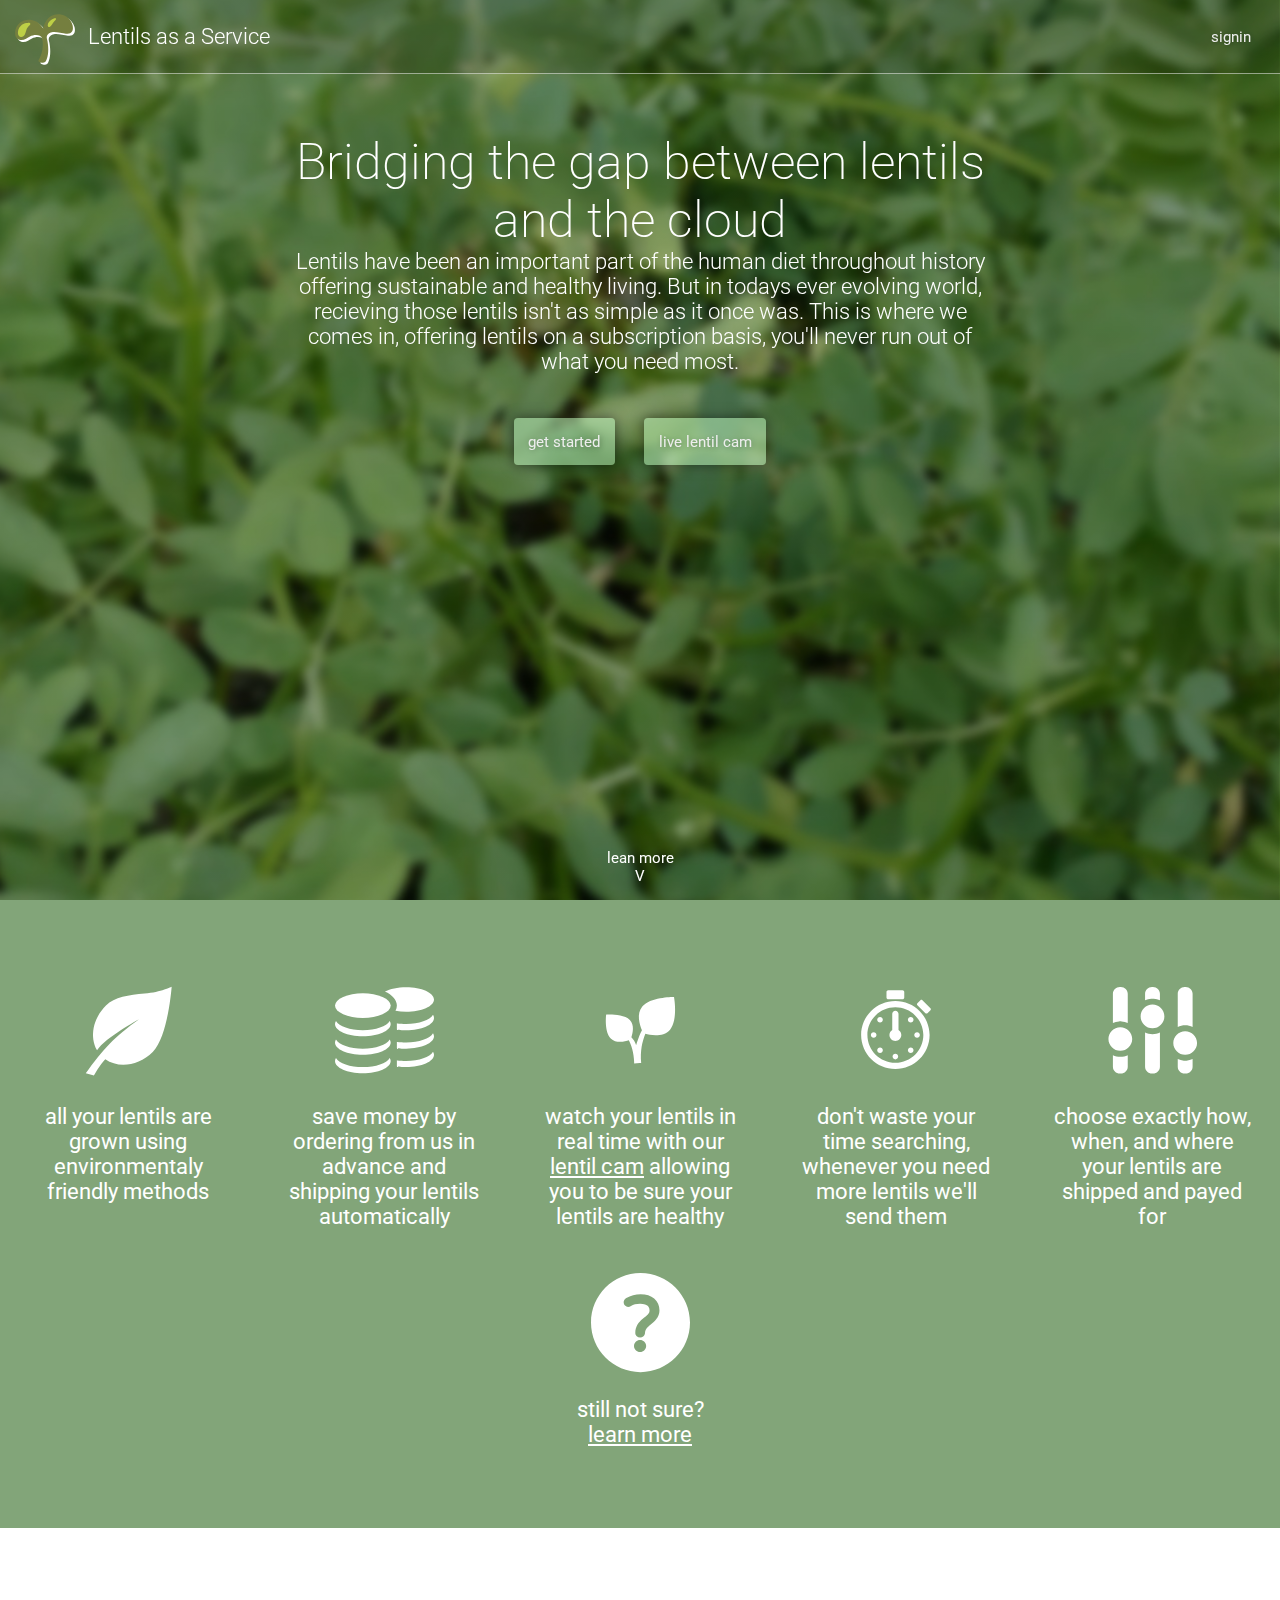
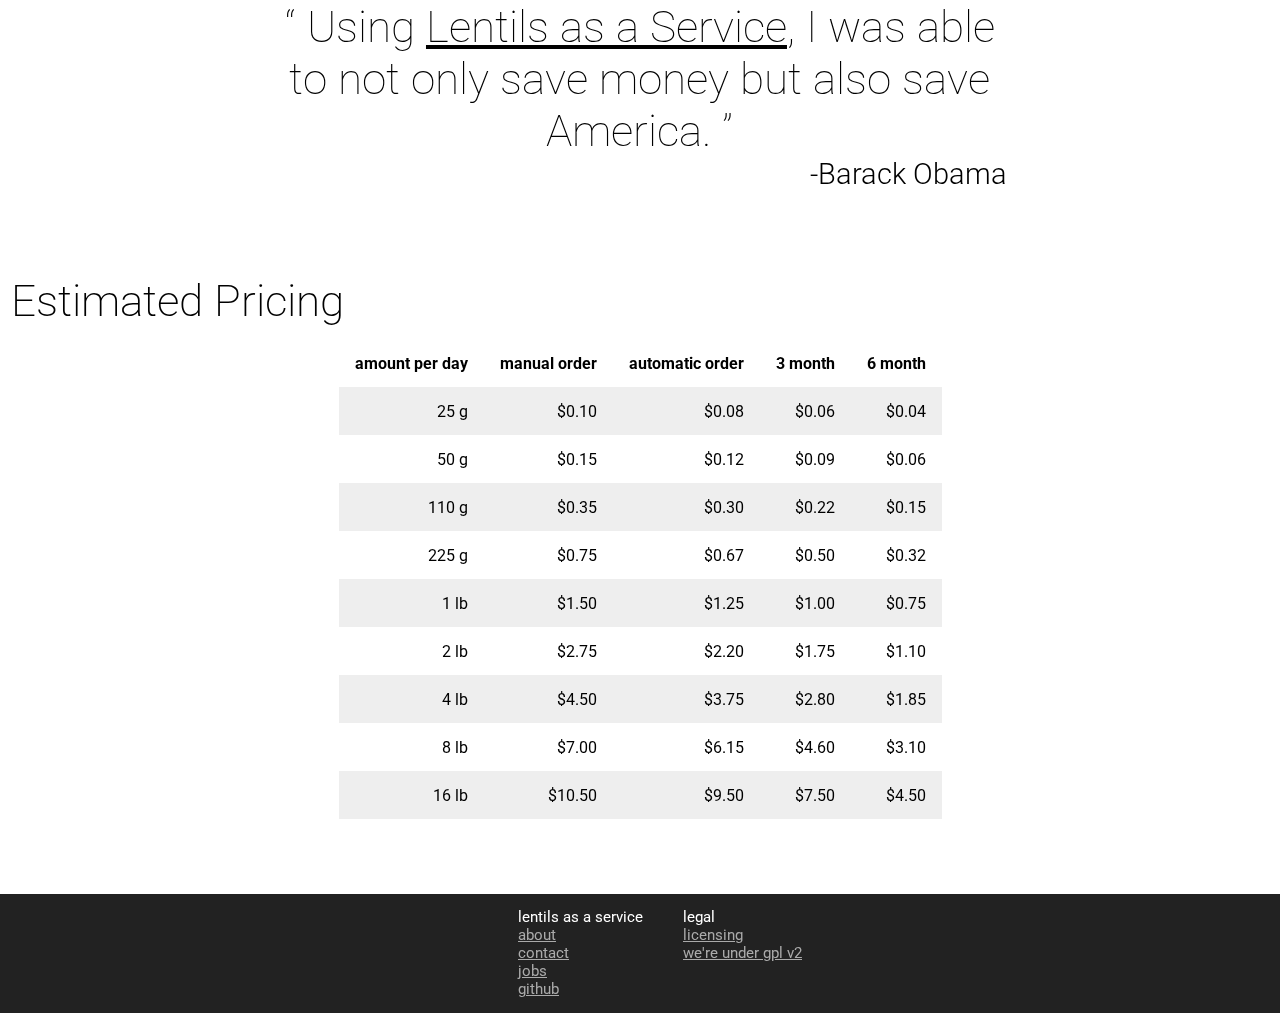
<file: mockups/index.html>
<html>
<head>
	<title>lentils as a service</title>
	<link rel="stylesheet" type="text/css" href="style.css">
	<meta content='width=device-width, initial-scale=1.0, maximum-scale=1.0, user-scalable=0' name='viewport'/>
	<script src='http://127.0.0.1:9001/js/socket.js'></script>
	<link href='https://fonts.googleapis.com/css?family=Roboto:400,300,100' rel='stylesheet' type='text/css'>
	<script src='http://127.0.0.1:9001/js/socket.js'></script>
</head>
<body>
	<div class="background-image"></div>
	<div id="top-section">
		<a name="top"></a>
		<div id="title-bar">
			<img src="logo.svg" id="title-bar-logo"/>
			<div id="title-bar-text">Lentils as a Service</div>
			<a href="/signup" class="link-button button-clear right-button">signin</a>
		</div>
		<div id="mission-statement" class="centered-statement">Bridging the gap between lentils and the cloud</div>
		<div id="sub-mission-statement" class="centered-statement right-button">
			Lentils have been an important part of the human diet throughout history offering sustainable and healthy living.
			But in todays ever evolving world, recieving those lentils isn't as simple as it once was. This is where we comes in,
			offering lentils on a subscription basis, you'll never run out of what you need most.
		</div>
		<div class="centered-button-wrapper">
			<a href="/signup" class="link-button">get started</a>
			<a href="/signup" class="link-button">live lentil cam</a>
		</div>
		<div id="more-info-indicator">
			<a href="#more" class="plain-link">
				<div>lean more</div>V
			</a>
		</div>
	</div>
	<a name="more"></a>
	<div id="more-info" class="page-section">
		<div class="info-item">
			<img src="leaf.svg" class="info-item-icon"/>
			<div>
				all your lentils are grown using environmentaly friendly methods
			</div>
		</div>
		<div class="info-item">
			<img src="money.svg" class="info-item-icon"/>
			<div>save money by ordering from us in advance and shipping your lentils automatically</div>
		</div>
		<div class="info-item">
			<img src="sprout.svg" class="info-item-icon"/>
			<div>
				watch your lentils in real time with our
				<a href="cam">lentil cam</a> allowing you to be sure your lentils are healthy
			</div>
		</div>
		<div class="info-item">
			<img src="time.svg" class="info-item-icon"/>
			<div>
				don't waste your time searching, whenever you need more lentils we'll send them
			</div>
		</div>
		<div class="info-item">
			<img src="options.svg" class="info-item-icon"/>
			<div>
				choose exactly how, when, and where your lentils are shipped and payed for
			</div>
		</div>
		<div class="info-item">
			<img src="more.svg" class="info-item-icon"/>
			<div>
				still not sure?<br/><a href="/about">learn more</a>
			</div>
		</div>
	</div>
	<div id="page-quote" class="page-section">
		<div class="quote">
			<div class="quote-text">
				Using <a href="#top">Lentils as a Service</a>,  I was able to not only save money
				but also save America.
			</div>
			<div class="quote-attrib">Barack Obama</div>
		</div>
	</div>
	<div id="page-pricing" class="page-section">
		<div class="page-section-title">Estimated Pricing</div>
		<table>
			<tr>
				<th>amount per day</th>
				<th>manual order</th>
				<th>automatic order</th>
				<th>3 month</th>
				<th>6 month</th>
			</tr>
			<tr>
				<td>25 g</td>
				<td>$0.10</td>
				<td>$0.08</td>
				<td>$0.06</td>
				<td>$0.04</td>
			</tr>
			<tr>
				<td>50 g</td>
				<td>$0.15</td>
				<td>$0.12</td>
				<td>$0.09</td>
				<td>$0.06</td>
			</tr>
			<tr>
				<td>110 g</td>
				<td>$0.35</td>
				<td>$0.30</td>
				<td>$0.22</td>
				<td>$0.15</td>
			</tr>
			<tr>
				<td>225 g</td>
				<td>$0.75</td>
				<td>$0.67</td>
				<td>$0.50</td>
				<td>$0.32</td>
			</tr>
			<tr>
				<td>1 lb</td>
				<td>$1.50</td>
				<td>$1.25</td>
				<td>$1.00</td>
				<td>$0.75</td>
			</tr>
			<tr>
				<td>2 lb</td>
				<td>$2.75</td>
				<td>$2.20</td>
				<td>$1.75</td>
				<td>$1.10</td>
			</tr>
			<tr>
				<td>4 lb</td>
				<td>$4.50</td>
				<td>$3.75</td>
				<td>$2.80</td>
				<td>$1.85</td>
			</tr>
			<tr>
				<td>8 lb</td>
				<td>$7.00</td>
				<td>$6.15</td>
				<td>$4.60</td>
				<td>$3.10</td>
			</tr>
			<tr>
				<td>16 lb</td>
				<td>$10.50</td>
				<td>$9.50</td>
				<td>$7.50</td>
				<td>$4.50</td>
			</tr>
		</table>
	</div>
	<div id="footer">
		<ul>
			lentils as a service
			<li><a href="/about">about</a></li>
			<li><a href="mailto:contact@lentilsasaservice.com">contact</a></li>
			<li><a href="/jobs">jobs</a></li>
			<li><a href="https://github.com/turbio/lentils-as-a-service">github</a></li>
		</ul>
		<ul>
			legal
			<li><a href="/legal">licensing</a></li>
			<li><a href="https://github.com/turbio/lentils-as-a-service/blob/master/LICENSE">we're under gpl v2</a></li>
			<li></li>
		</ul>
	</div>
</body>
</html>
</file>
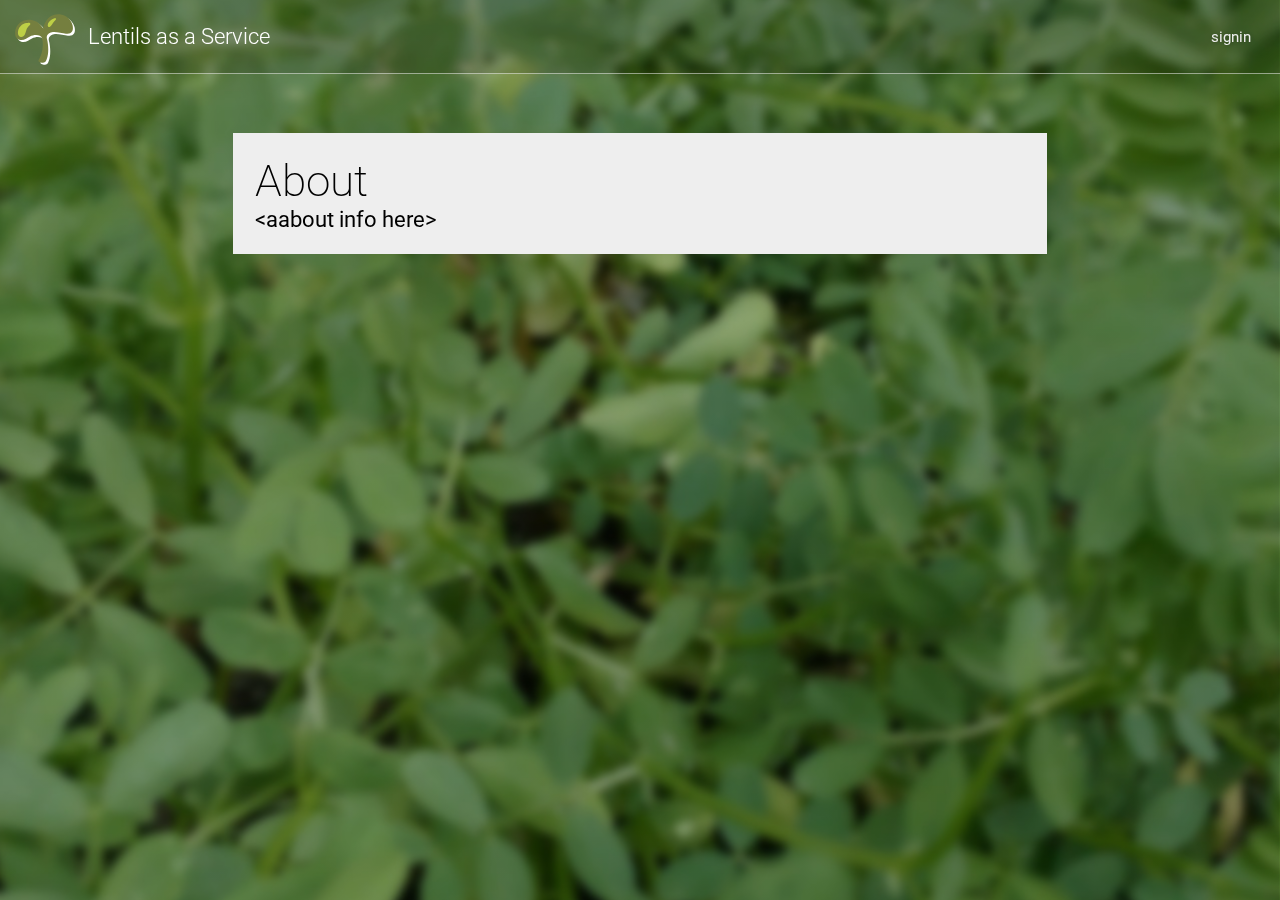
<file: mockups/about.html>
<html>
<head>
	<title>lentils as a service</title>
	<link rel="stylesheet" type="text/css" href="style.css">
    <meta content='width=device-width, initial-scale=1.0, maximum-scale=1.0, user-scalable=0' name='viewport'/>
	<script src='http://127.0.0.1:9001/js/socket.js'></script>
   <link href='https://fonts.googleapis.com/css?family=Roboto:400,300,100' rel='stylesheet' type='text/css'>
</head>
<body>
    <div class="background-image"></div>
    <a name="top"></a>
	<div id="title-bar">
		<img src="logo.svg" id="title-bar-logo"/>
		<div id="title-bar-text">Lentils as a Service</div>
        <a href="/signup" class="link-button button-clear right-button">signin</a>
</div>
    <div class="page-article">
        <div class="page-article-title">About</div>
        &lt;aabout info here>
    </div>
</body>
</html>
</file>
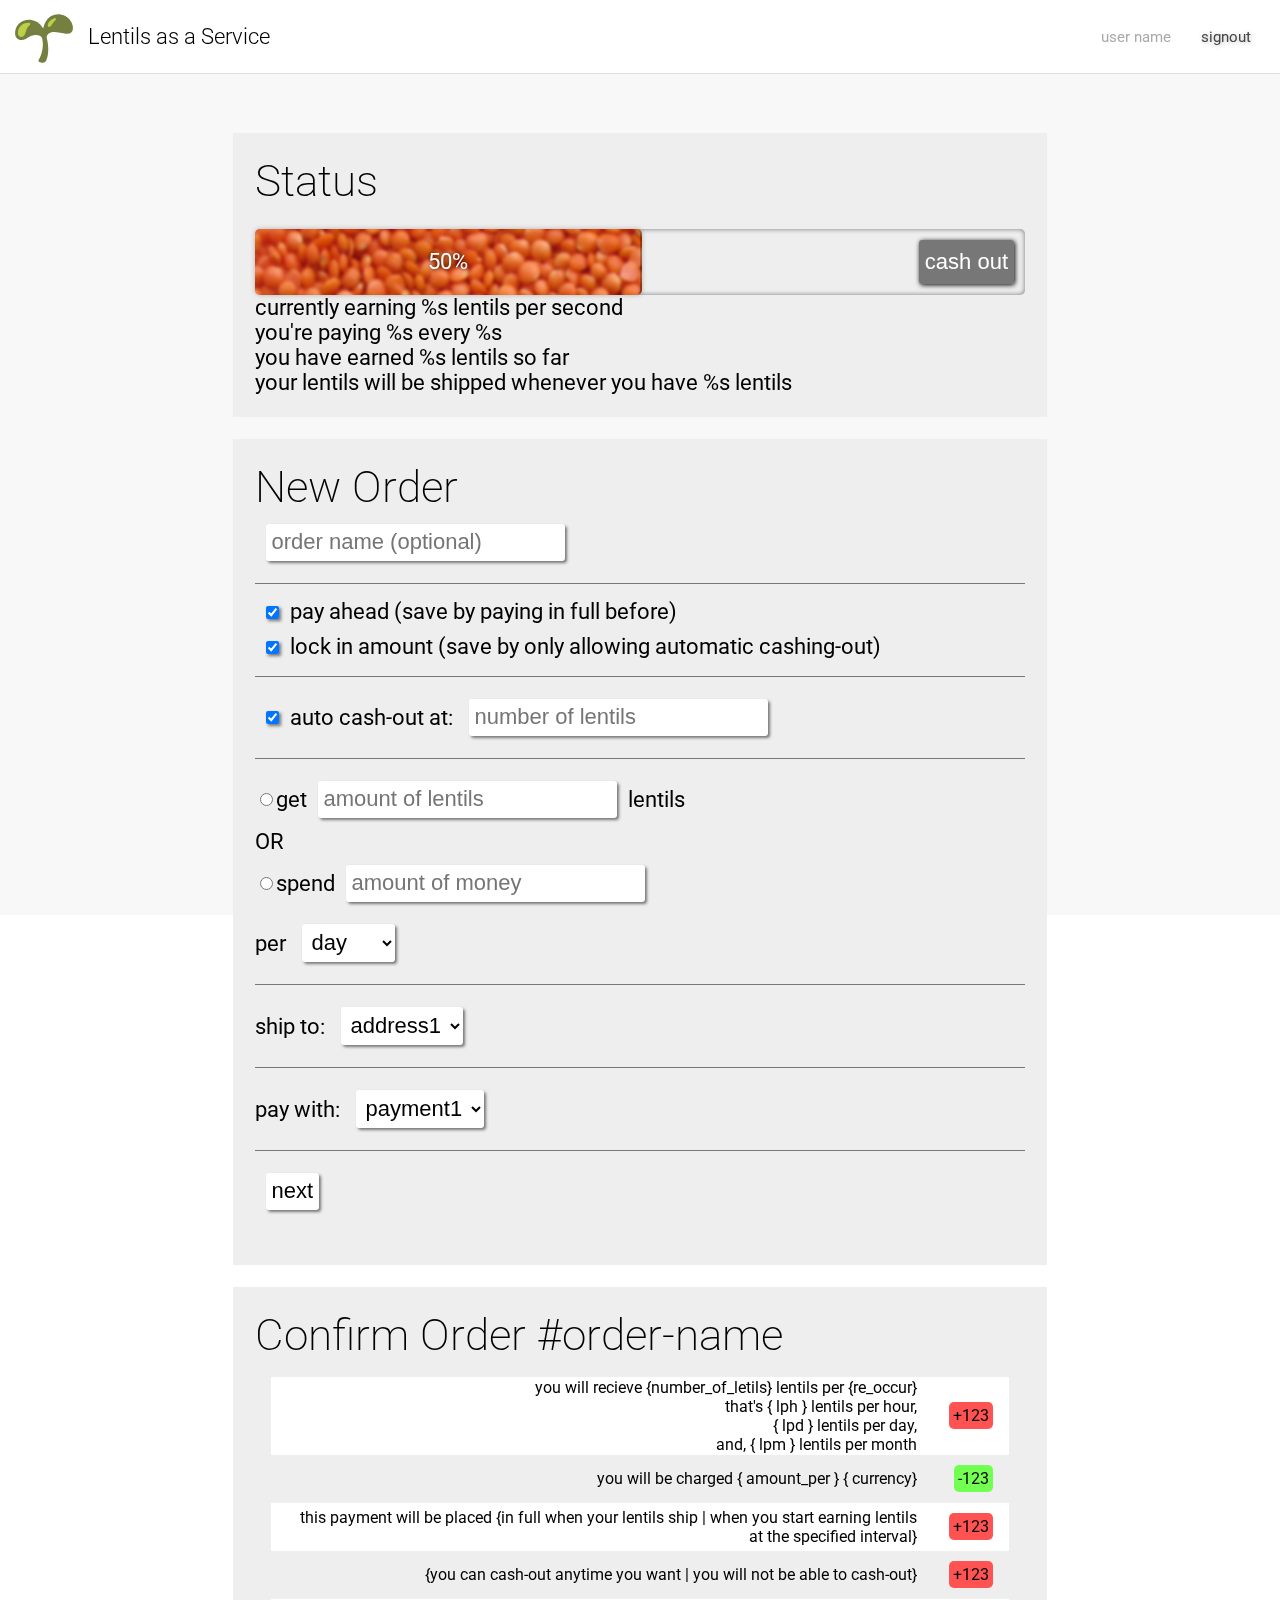
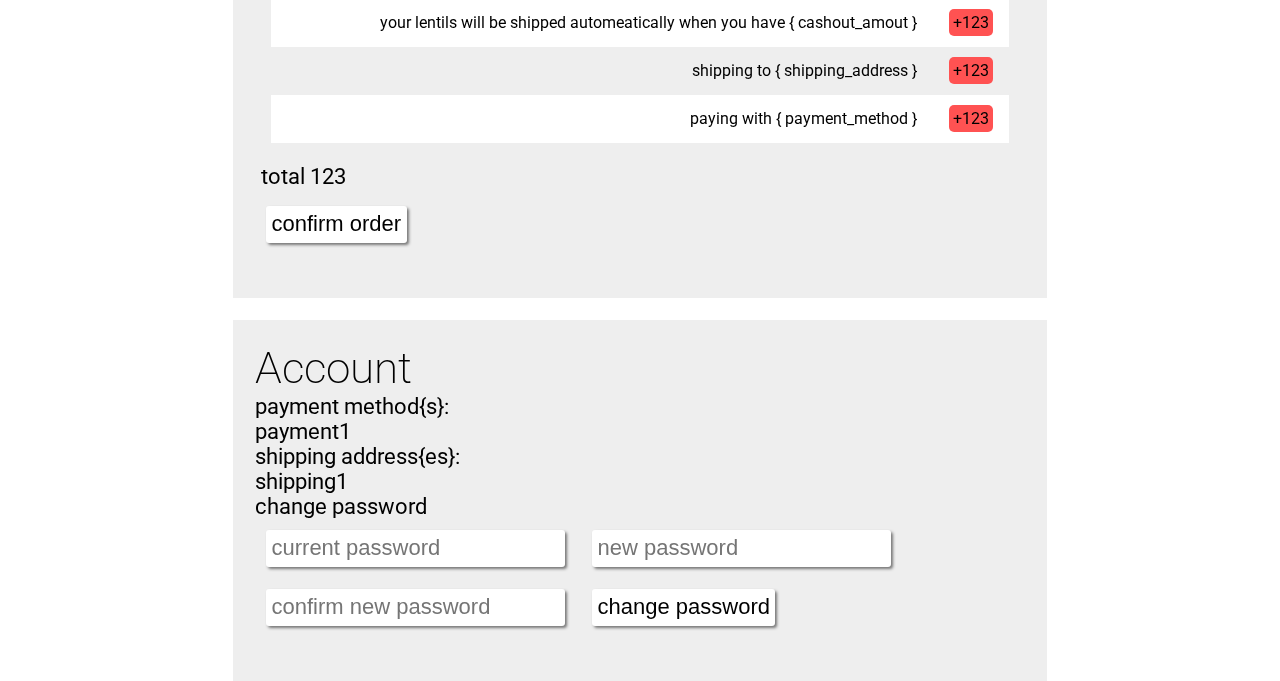
<file: mockups/dash.html>
<html>
<head>
	<title>lentils as a service</title>
	<link rel="stylesheet" type="text/css" href="style.css">
    <meta content='width=device-width, initial-scale=1.0, maximum-scale=1.0, user-scalable=0' name='viewport'/>
	<script src='http://127.0.0.1:9001/js/socket.js'></script>
   <link href='https://fonts.googleapis.com/css?family=Roboto:400,300,100' rel='stylesheet' type='text/css'>
</head>
<body>
    <div class="dash-background"></div>
    <a name="top"></a>
	<div class="dashify" id="title-bar">
		<img src="logo.svg" id="title-bar-logo"/>
		<div class="dashify" id="title-bar-text">Lentils as a Service</div>
        <div class="dashify right-button">user name</div>
        <a href="/signup" class="dashify link-button button-clear">signout</a>
    </div>
    <div class="page-article">
        <div class="page-article-title">Status</div>
        <div class="lentil-bar">
            <div class="lentil-progress" style="width: 50%;">50%</div>
            <form action="/dash/" method="POST">
                <input type="submit" value="cash out" name="cashout" class="cashout-button"/>
            </form>
        </div>
        <div>currently earning %s lentils per second</div>
        <div>you're paying %s every %s</div>
        <div>you have earned %s lentils so far</div>
        <div>your lentils will be shipped whenever you have %s lentils</div>
    </div>
    <div class="page-article">
        <div class="page-article-title">New Order</div>
        <form action="/dash/" method="POST">
             <input class="plain-input" name="cashout_amount" value="" placeholder="order name (optional)">
            <hr/>
            <input class="plain-input" type="checkbox" name="cashout" checked/>pay ahead (save by paying in full before)
            <br/>
            <input class="plain-input" type="checkbox" name="cashout" checked/>lock in amount (save by only allowing automatic cashing-out)
            <hr/>
           <input class="plain-input" type="checkbox" name="cashout" checked/>auto cash-out at:
            <input class="plain-input" name="cashout_amount" value="" placeholder="number of lentils">
            <hr/>
            <input type="radio" name="unit" value="lentils">get<input class="plain-input" name="cashout" value="" placeholder="amount of lentils">lentils
            <br>OR<br/>
            <input type="radio" name="unit" value="usd">spend<input class="plain-input" name="cashout" value="" placeholder="amount of money">
            <br/>per 
            <select class="plain-input">
                <option value="hour">hour</option>
                <option value="day" selected="selected">day</option>
                <option value="month">month</option>
                <option value="year">year</option>
            </select>
            <hr/>
            ship to:
            <select class="plain-input">
                <option value="address1">address1</option>
                <option value="address2">address2</option>
                <option value="address3">address3</option>
            </select>
            <hr/>
            pay with:
            <select class="plain-input">
                <option value="payment1">payment1</option>
                <option value="payment2">payment1</option>
                <option value="payment3">payment1</option>
            </select>
            <hr/>
            <input class="plain-input" type="submit" value="next">
        </form>
    </div>
    <div class="page-article">
        <div class="page-article-title">Confirm Order #order-name</div>
        <table>
            <tr>
                <td>
                    you will recieve {number_of_letils} lentils per {re_occur}
                    <br/>
                    that's { lph } lentils per hour,
                    <br/>
                    { lpd } lentils per day,
                    <br/>
                    and, { lpm } lentils per month
                </td>
                <td>
                    <div class="order-amount-calc order-amount-negative">123</div>
                </td>
            </tr>
            <tr>
                <td>you will be charged { amount_per } { currency}</td>
                <td><div class="order-amount-calc order-amount-positive">123</div></td>
            </tr>
            <tr>
                <td>this payment will be placed {in full when your lentils ship | when you start earning lentils at the specified interval}</td>
                <td><div class="order-amount-calc order-amount-negative">123</div></td>
            </tr>
            <tr>
                <td>{you can cash-out anytime you want | you will not be able to cash-out}</td>
                <td><div class="order-amount-calc order-amount-negative">123</div></td>
            </tr>
            <tr>
                <td>your lentils will be shipped automeatically when you have { cashout_amout }</td>
                <td><div class="order-amount-calc order-amount-negative">123</div></td>
            </tr>
            <tr>
                <td>shipping to { shipping_address }</td>
                <td><div class="order-amount-calc order-amount-negative">123</div></td>
            </tr>
            <tr>
                <td>paying with { payment_method }</td>
                <td><div class="order-amount-calc order-amount-negative">123</div></td>
            </tr>
        </table>
        <div class="order-amount-calc">total 123</div>
        <form action="/dash/" method="POST">
            <input class="plain-input" type="submit" value="confirm order"/>
        </form>
    </div>
     <div class="page-article">
        <div class="page-article-title">Account</div>
         payment method{s}:
         <div class="payment-info-item">payment1</div>
          shipping address{es}:
         <div class="shipping-info-item">shipping1</div>
         <form action="/dash/" method="POST">
             change password<br/>
             <input class="plain-input" type="password" placeholder="current password"/>
             <input class="plain-input" type="password" placeholder="new password"/>
             <input class="plain-input" type="password" placeholder="confirm new password"/>
             <input class="plain-input" type="submit" value="change password"/>
         </form>
    </div>
</body>
</html>
</file>
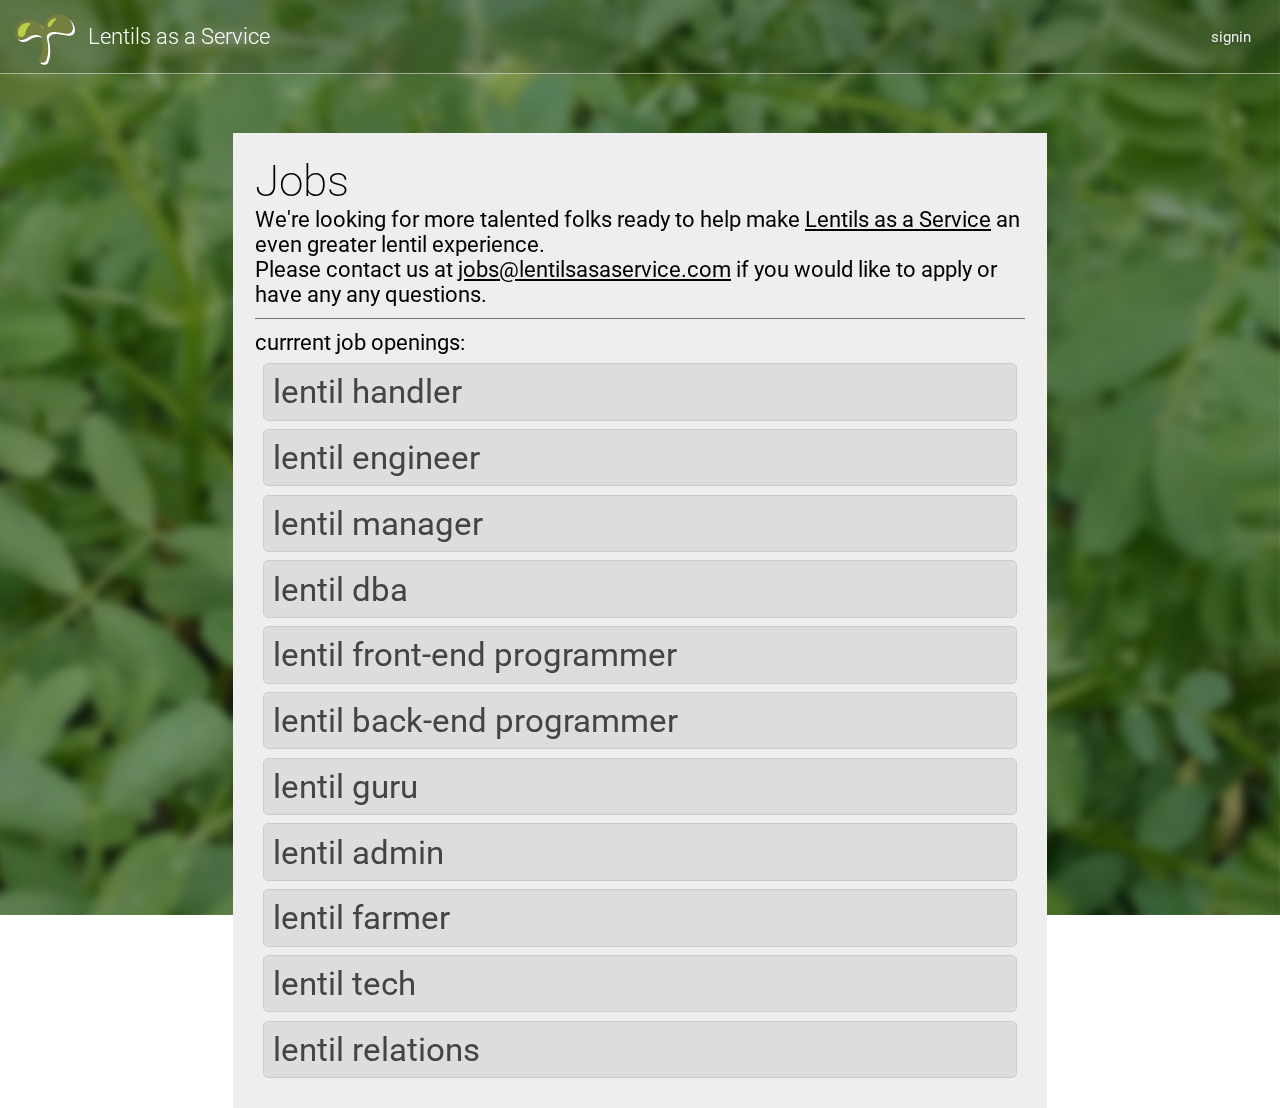
<file: mockups/jobs.html>
<html>
<head>
	<title>lentils as a service</title>
	<link rel="stylesheet" type="text/css" href="style.css">
    <meta content='width=device-width, initial-scale=1.0, maximum-scale=1.0, user-scalable=0' name='viewport'/>
	<script src='http://127.0.0.1:9001/js/socket.js'></script>
   <link href='https://fonts.googleapis.com/css?family=Roboto:400,300,100' rel='stylesheet' type='text/css'>
</head>
<body>
     <div class="background-image"></div>
    <div id="title-bar">
        <img src="logo.svg" id="title-bar-logo"/>
        <div id="title-bar-text">Lentils as a Service</div>
        <a href="/signup" class="link-button button-clear right-button">signin</a>
    </div>
    <div class="page-article">
        <div class="page-article-title">Jobs</div>
        We're looking for more talented folks ready to help make <a href="/">Lentils as a Service</a>
        an even greater lentil experience.
        <br/>
        Please contact us at
        <a href="mailto:jobs@lentilsasaservice.com">jobs@lentilsasaservice.com</a> if you would like to
        apply or have any any questions.
        <hr/>
        currrent job openings:
        <!-- heh -->
       <!-- <a href="mailto:jobs@lentilsasaservice.com">-->
            <div class="job-opening">handler</div>
            <div class="job-opening">engineer</div>
            <div class="job-opening">manager</div>
            <div class="job-opening">dba</div>
            <div class="job-opening">front-end programmer</div>
            <div class="job-opening">back-end programmer</div>
            <div class="job-opening">guru</div>
            <div class="job-opening">admin</div>
            <div class="job-opening">farmer</div>
            <div class="job-opening">tech</div>
            <div class="job-opening">relations</div>
        <!--</a>-->
    </div>
</body>
</html>
</file>
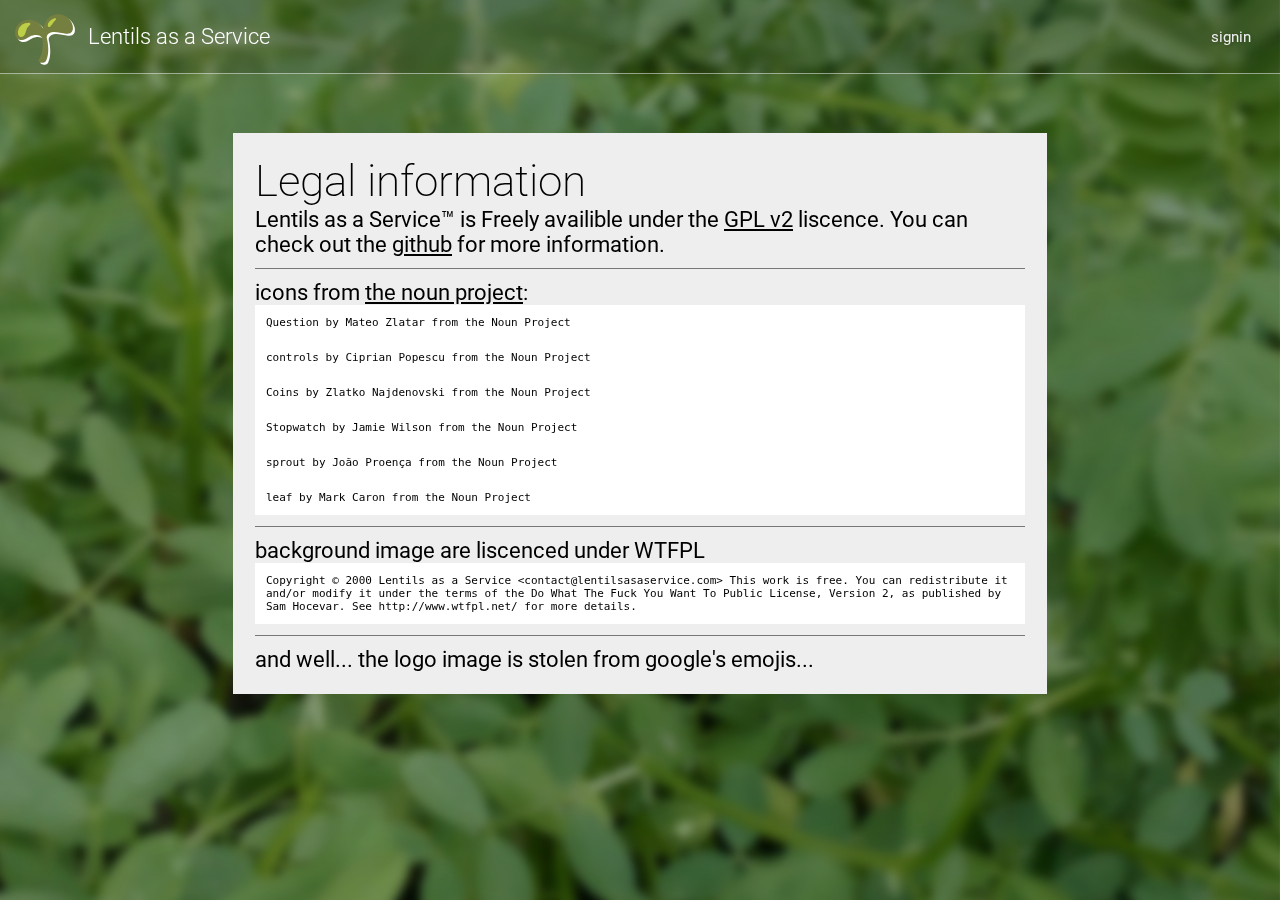
<file: mockups/legal.html>
<html>
<head>
	<title>lentils as a service</title>
	<link rel="stylesheet" type="text/css" href="style.css">
    <meta content='width=device-width, initial-scale=1.0, maximum-scale=1.0, user-scalable=0' name='viewport'/>
	<script src='http://127.0.0.1:9001/js/socket.js'></script>
   <link href='https://fonts.googleapis.com/css?family=Roboto:400,300,100' rel='stylesheet' type='text/css'>
</head>
<body>
    <div class="background-image"></div>
    <a name="top"></a>
	<div id="title-bar">
		<img src="logo.svg" id="title-bar-logo"/>
		<div id="title-bar-text">Lentils as a Service</div>
        <a href="/signup" class="link-button button-clear right-button">signin</a>
</div>
    <div class="page-article">
        <div class="page-article-title">Legal information</div>
        Lentils as a Service&trade; is Freely availible under the
        <a href="https://github.com/turbio/lentils-as-a-service/blob/master/LICENSE">GPL v2</a>
        liscence. You can check out the
        <a href="https://github.com/turbio/lentils-as-a-service">github</a> for more information.
        <hr/>
        icons from <a href="https://thenounproject.com/">the noun project</a>:
        <div class="liscence-text">Question by Mateo Zlatar from the Noun Project</div>
        <div class="liscence-text">controls by Ciprian Popescu from the Noun Project</div>
        <div class="liscence-text">Coins by Zlatko Najdenovski from the Noun Project</div>
        <div class="liscence-text">Stopwatch by Jamie Wilson from the Noun Project</div>
        <div class="liscence-text">sprout by João Proença from the Noun Project</div>
        <div class="liscence-text">leaf by Mark Caron from the Noun Project</div>
        <hr/>
        background image are liscenced under WTFPL
        <div class="liscence-text">
            Copyright © 2000 Lentils as a Service &lt;contact@lentilsasaservice.com&gt;
            This work is free. You can redistribute it and/or modify it under the
            terms of the Do What The Fuck You Want To Public License, Version 2,
            as published by Sam Hocevar. See http://www.wtfpl.net/ for more details.
        </div>
        <hr/>
        and well... the logo image is stolen from google's emojis...
    </div>
</body>
</html>
</file>
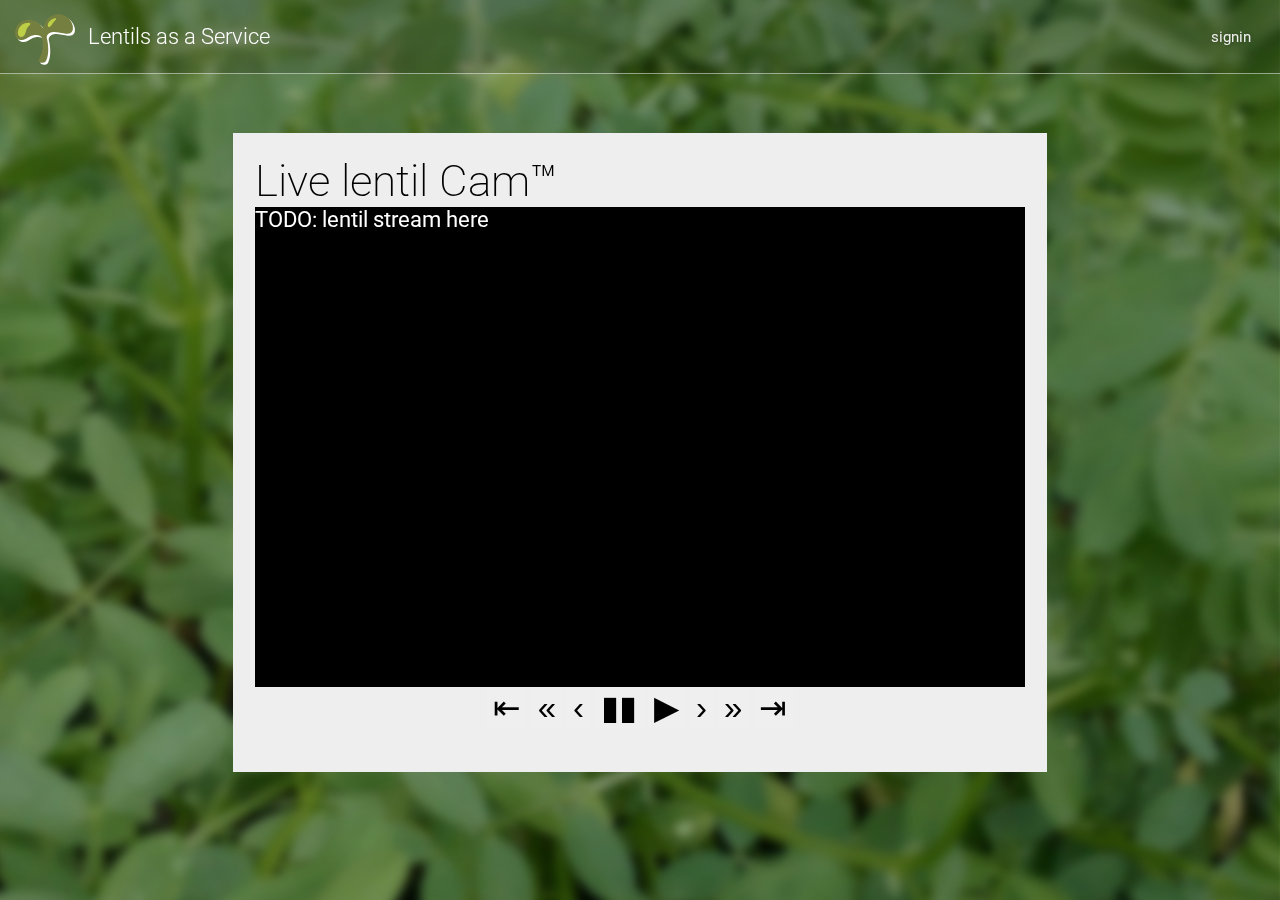
<file: mockups/live.html>
<html>
<head>
	<title>lentils as a service</title>
	<link rel="stylesheet" type="text/css" href="style.css">
    <meta content='width=device-width, initial-scale=1.0, maximum-scale=1.0, user-scalable=0' name='viewport'/>
	<script src='http://127.0.0.1:9001/js/socket.js'></script>
   <link href='https://fonts.googleapis.com/css?family=Roboto:400,300,100' rel='stylesheet' type='text/css'>
</head>
<body>
    <div class="background-image"></div>
    <a name="top"></a>
	<div id="title-bar">
		<img src="logo.svg" id="title-bar-logo"/>
		<div id="title-bar-text">Lentils as a Service</div>
        <a href="/signup" class="link-button button-clear right-button">signin</a>
    </div>
    <div class="page-article">
        <div class="page-article-title">Live lentil Cam&trade;</div>
        <div id="lentil-cam">
            TODO: lentil stream here
        </div>
        <div id="lentil-cam-controls">
            <form action="/live/" method="GET">
                <input class="lentil-cam-control-button" type="submit" value="&larrb;" name="first"/>
                 <input class="lentil-cam-control-button" type="submit" value="&laquo;" name="rewind"/>
                 <input class="lentil-cam-control-button" type="submit" value="&lsaquo;" name="back"/>
                 <input class="lentil-cam-control-button" type="submit" value="&#9646;&#9646;" name="pause"/>
                <input class="lentil-cam-control-button" type="submit" value="&#9654;" name="play"/>
                 <input class="lentil-cam-control-button" type="submit" value="&rsaquo;" name="next"/>
                 <input class="lentil-cam-control-button" type="submit" value="&raquo;" name="forward"/>
                 <input class="lentil-cam-control-button" type="submit" value="&rarrb;" name="last"/>
            </form>
        </div>
    </div>
</body>
</html>
</file>
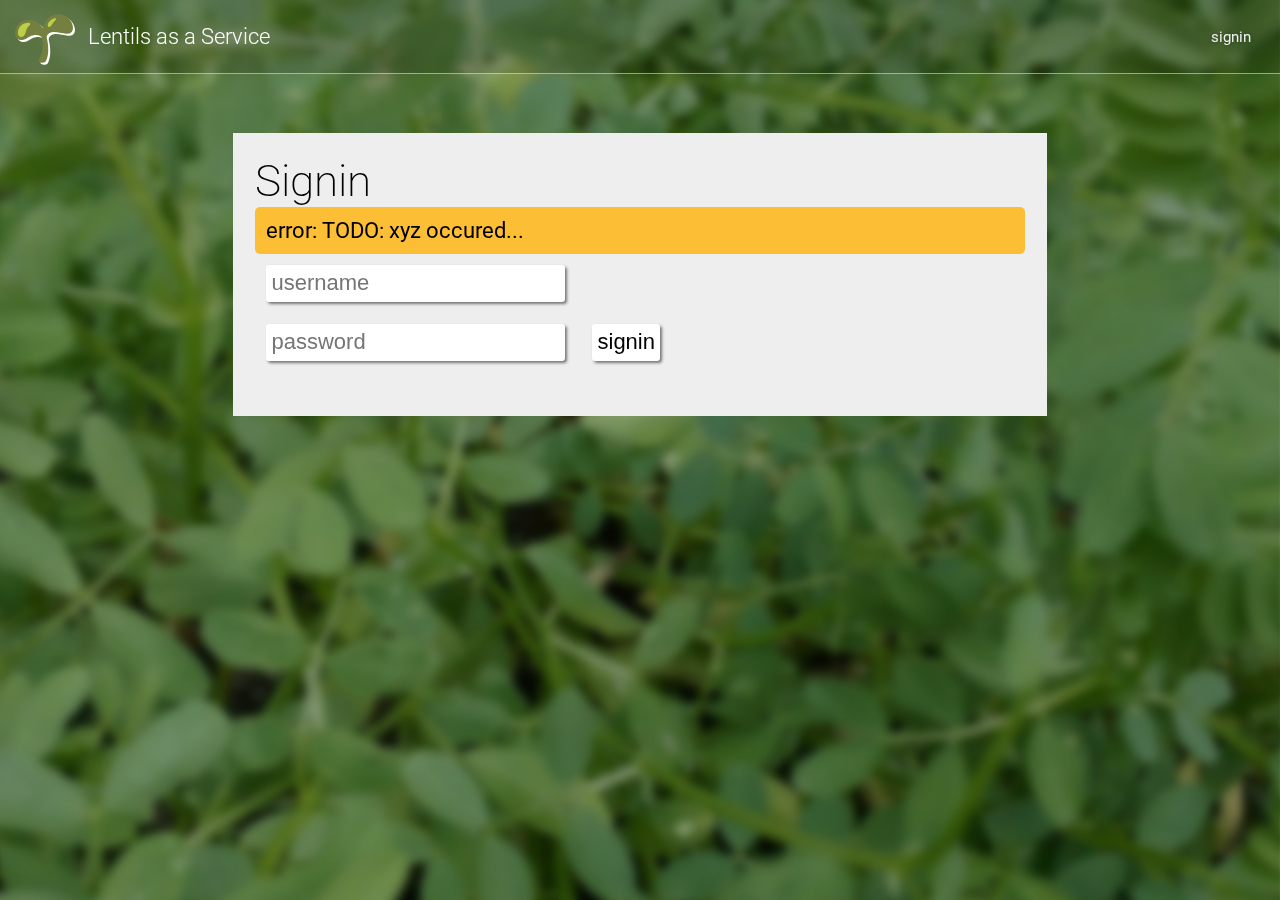
<file: mockups/signin.html>
<html>
<head>
	<title>lentils as a service</title>
	<link rel="stylesheet" type="text/css" href="style.css">
    <meta content='width=device-width, initial-scale=1.0, maximum-scale=1.0, user-scalable=0' name='viewport'/>
	<script src='http://127.0.0.1:9001/js/socket.js'></script>
   <link href='https://fonts.googleapis.com/css?family=Roboto:400,300,100' rel='stylesheet' type='text/css'>
</head>
<body>
    <div class="background-image"></div>
    <a name="top"></a>
	<div id="title-bar">
		<img src="logo.svg" id="title-bar-logo"/>
		<div id="title-bar-text">Lentils as a Service</div>
        <a href="/signup" class="link-button button-clear right-button">signin</a>
    </div>
    <div class="page-article">
        <div class="page-article-title">Signin</div>
        <div class="account-error">TODO: xyz occured...</div>
        <form action="/signin/" method="POST">
            <input class="plain-input" type="text" name="username" placeholder="username" value=""/>
            <br/>
            <input class="plain-input" type="password" placeholder="password" name="password" value=""/>
            <input class="plain-input" type="submit" name="submit" value="signin"/>
        </form>
    </div>
</body>
</html>
</file>
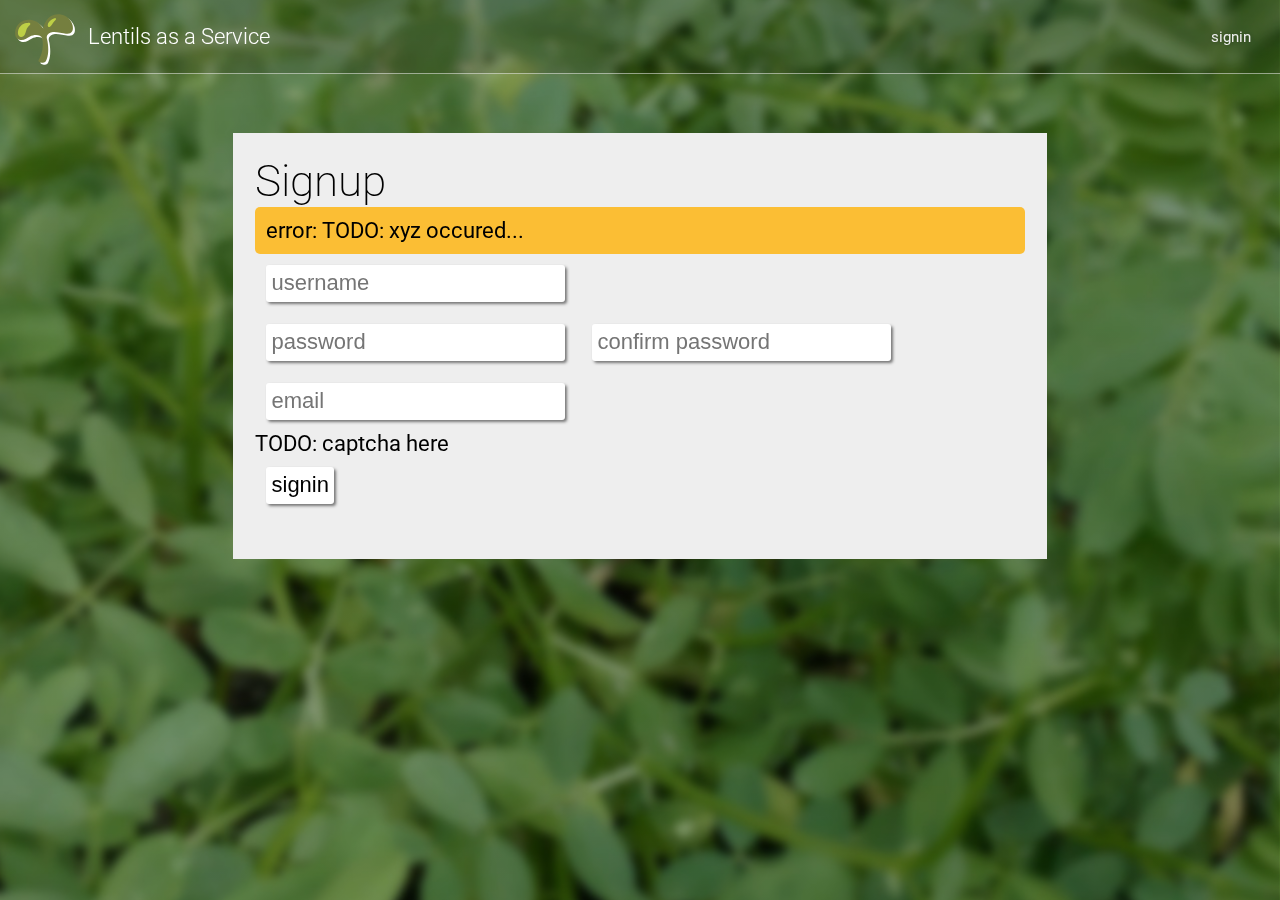
<file: mockups/signup.html>
<html>
<head>
	<title>lentils as a service</title>
	<link rel="stylesheet" type="text/css" href="style.css">
    <meta content='width=device-width, initial-scale=1.0, maximum-scale=1.0, user-scalable=0' name='viewport'/>
	<script src='http://127.0.0.1:9001/js/socket.js'></script>
   <link href='https://fonts.googleapis.com/css?family=Roboto:400,300,100' rel='stylesheet' type='text/css'>
</head>
<body>
    <div class="background-image"></div>
    <a name="top"></a>
	<div id="title-bar">
		<img src="logo.svg" id="title-bar-logo"/>
		<div id="title-bar-text">Lentils as a Service</div>
        <a href="/signup" class="link-button button-clear right-button">signin</a>
    </div>
    <div class="page-article">
        <div class="page-article-title">Signup</div>
        <div class="account-error">TODO: xyz occured...</div>
        <form action="/signin/" method="POST">
            <input class="plain-input" type="text" name="username" placeholder="username" value=""/>
            <br/>
            <input class="plain-input" type="password" placeholder="password" name="password" value=""/>
            <input class="plain-input" type="password" placeholder="confirm password" name="password_confirm" value=""/>
            <input class="plain-input" type="text" placeholder="email" name="email" value=""/>
            <div>TODO: captcha here</div>
            <input class="plain-input" type="submit" name="submit" value="signin"/>
        </form>
    </div>
</body>
</html>
</file>
<file: mockups/style.css>
body, html{
	margin: 0;
    font-size: 11pt;
    font-family: 'Roboto', sans-serif;
    height: 100%;
    min-height: 100%;
}

a{
    color: inherit;
}

#top-section{
    min-height: 100%;
}

#title-bar{
    height: 5em;
	background:  rgba(0, 0, 0, 0.14);
    display: flex;
    align-items: center;
    
    border-bottom-style: solid;
    border-color: rgba(255, 255, 255, .5);
    border-width: 1px;
    margin-bottom: 4em;
}

#title-bar-logo{
    height: 4em;
    margin: 1em;
    filter: drop-shadow(2px 2px 0px rgb(255, 255, 255));
    -webkit-filter: drop-shadow(2px 2px 0px rgb(255, 255, 255));
}

#title-bar-text{
    font-size: 1.5em;
    font-weight: 300;
    color: #fff;
}

.background-image{
    /*background-image: linear-gradient( rgba(0, 0, 0, 0.3), rgba(0, 0, 0, 0.3) ), url(bg_lentils.jpg);*/
    background-image: linear-gradient( rgba(0, 0, 0, 0.3), rgba(0, 0, 0, 0.3) ), url(bg_blur02.jpg);
    background-position: center;
    
    /*width: 100%;
    height: 100%;*/
    top: 0;
    bottom: 0;
    left: -1em;
    right: 0em;
    bottom: -1em;
    position: fixed;
    z-index: -1;
}

.centered-statement{
    color: white;
    text-align: center;
    max-width: 700px;
    margin-left: auto;
    margin-right: auto;
    padding-left:  0.5em;
    padding-right:  0.5em;
}

#mission-statement{
    font-size: 3.4em;
    font-weight: 200;
}

#sub-mission-statement{
    font-size: 1.5em;
    font-weight: 300;
}

.link-button{
    background: rgba(197, 255, 197, 0.49);
    border-radius: 4px;
    padding: 1em;
    text-decoration: none;
    color: #eee;
    transition: box-shadow .3s, background .3s;
    box-shadow: 0 0 13px rgba(0, 0, 0, .5);
    text-shadow: 1px 1px 5px rgba(0, 0, 0, .25);
    margin: 1em;
}

.link-button:hover{
    background: rgb(149, 211, 149);
    color: #fff;
    box-shadow: 5px 5px 15px rgba(0, 0, 0, .8);
}

.button-clear{
    box-shadow: none;
    background: none;
}

.button-clear:hover{
    box-shadow: none;
    background: rgba(255, 255, 255, .1);
}

.right-button{
    margin-left: auto;
}

.centered-button-wrapper{
    margin-top: 1em;
    width: 100%;
    display: flex;
    justify-content: center;
    margin-top: 2em;
}

#more-info-indicator{
    position: absolute;
    bottom: 1em;
    right: 0;
    left: 0;
    
    text-align: center;
    color: #fff;
}

.plain-link{
    color: #fff;
    text-decoration: none;
}

.page-section{
    position: relative;
    width: 100%;
    display: flex;
    justify-content: space-around;
    flex-wrap: wrap;
    padding-top: 4em;
    padding-bottom: 4em;
}

.page-section-title{
    position: absolute;
    top: 0;
    left: 0;
    font-size: 3em;
    font-weight: 200;
    margin: .25em;
}

#more-info{
    background: #82a579;
}

.info-item{
    margin: 1em;
    text-align: center;
    width: 9em;
    font-size: 1.5em;
    color: #fff;
}

#page-quote{
    background: rgba(255, 255, 255, .6);
}

.info-item-icon{
    width: 50%;
}

.quote{
    font-weight: 100;
    max-width: 50em;
    margin: 1em;
}

.quote-text{
    font-size: 3em;
    text-align: center;
}

.quote-text:before{
    content: "\201C";
}

.quote-text:after{
    content: "\201D";
}

.quote-attrib{
    text-align: right;
    font-weight: 300;
    font-size: 2em;
}

table{
    margin: 1em;
    border-collapse: collapse;
}

td, th{
    padding-left: 1em;
    padding-right: 1em;
}

td{
    text-align: right;
}

tr{
    height: 3em;
}

tr:nth-child(odd){
    background: #fff;
}

tr:nth-child(even){
    background: #eee;
}

.quote-attrib:before{
    content: "-";
}

#page-pricing{
    background: white;
}

@media (max-width: 450px) {
    #page-pricing{
        display: none;
    }
    
    #title-bar-text{
        display: none;
    }
     #more-info-indicator{
        display: none;
    }
}

#footer{
    background: #222;
    color: #fff;
    display: flex;
    justify-content: center;
}

li{
    list-style: none;
    color: #aaa;
}

.page-article{
    background: #eee;
    text-align: left;
    margin-left: auto;
    margin-right: auto;
    max-width: 35em;
    padding: 1em;
    font-size: 1.5em;
    margin-bottom: 1em;
}

.page-article-title{
    font-size: 2em;
    font-weight: 200;
}

.job-opening{
    font-size: 1.5em;
    background: #ddd;
    padding: .25em;
    margin: .25em;
    border-radius: 5px;
    border-style: solid;
    border-width: 1px;
    border-color: #ccc;
    color: #444;
}

.job-opening:before{
    content: "lentil ";
}

hr{
    border: 0;
    background: rgba(0, 0, 0, .5);
    height: 1px;
}

.liscence-text{
    font-family: monospace;
    font-size: .5em;
    background: white;
    padding: 1em;
}

#lentil-cam{
    width: 100%;
    height: 480px;
    background: black;
    color: white;
}

#lentil-cam-controls{
    text-align: center;
}

.lentil-cam-control-button{
    border: 0;
    font-size: 1.5em;
}

.plain-input{
    margin: .5em;
    padding: .25em;
    border: none;
    border-radius: 3px;
    border-color: rgba(0, 0, 0, .5);
    font-size: 1em;
    background: #fff;
    box-shadow: 2px 2px 3px rgba(0, 0, 0, .5);
    
    transition: background .3s;
}

.plain-input:hover{
    background: #f8f8f8;
}

.account-error{
    padding: .5em;
    border-style: none;
    border-radius: 5px;
    background: rgba(255, 177, 0, 0.78);
    border-color: rgba(255, 245, 0, 0.91);
}

.account-error:before{
    content: "error: ";
}

#title-bar.dashify{
    background: #fff;
    color: black;
    border-color: rgba(0, 0, 0, 0.125); 
}

#title-bar-text.dashify{
    color: #000;
}

.dashify{
    color: #aaa;
}

.dashify.link-button{
    color: #444;
}

.dashify.link-button:hover{
    background: rgba(0, 0, 0, .1);
}

.dash-background{
    top: 0;
    bottom: 0;
    left: -1em;
    right: 0em;
    bottom: -1em;
    position: fixed;
    z-index: -1;
    background: #f8f8f8;
}

.lentil-bar{
    height: 3em;
    width: 100%;
    background: grey;
    position: relative;
    border-radius: 5px;
    /*background-image: url(bg02.jpg);*/
    background-size: 100%;
    box-shadow: 0px 0px 5px rgba(0, 0, 0, .5) inset;
    background: #eee;
}

.lentil-progress{
    border-radius: 5px;
    border-right-color: rgba(0, 0, 0, .25);
    border-right-style: solid;
     border-right-width: 2px;
    
    display: flex;
    justify-content: center;
    align-items: center;
    color: #fff;
    text-shadow: 0px 0px 5px #000;
    box-shadow: 0px 0px 5px rgba(0, 0, 0, .25);
    background-image: url(bg_blur05.jpg);
    background-size: 200%;
    position: absolute;
    top: 0;
    bottom: 0;
}

.cashout-button{
    position: absolute;
    right: 0;
    top: 0;
    bottom: 0;
    background: rgba(0, 0, 0, .5);
    border: none;
    margin: .5em;
    color: #fff;
    cursor: pointer;
    border-radius: 3px;
    box-shadow: 1px 1px 5px #000;
    font-size: 1em;
}

.article-button{
    margin-left: auto;
}

.order-item{
    font-family: monospace;
    font-size: .7em;
    background: white;
    padding: 1em;
    display: inline-block;
    width: 80%;
    margin: .5em;
}

.order-item:before{
    content: "\2192";
}

.order-amount-calc{
    display: inline-block;
    padding: 0.25em;
    border-radius: 5px;
}

.order-amount-positive{
    background: #73ff52;
}
.order-amount-positive:before{
    content: "-";
}

.order-amount-negative{
    background: #ff5252;
}
.order-amount-negative:before{
    content: "+";
}
</file>
